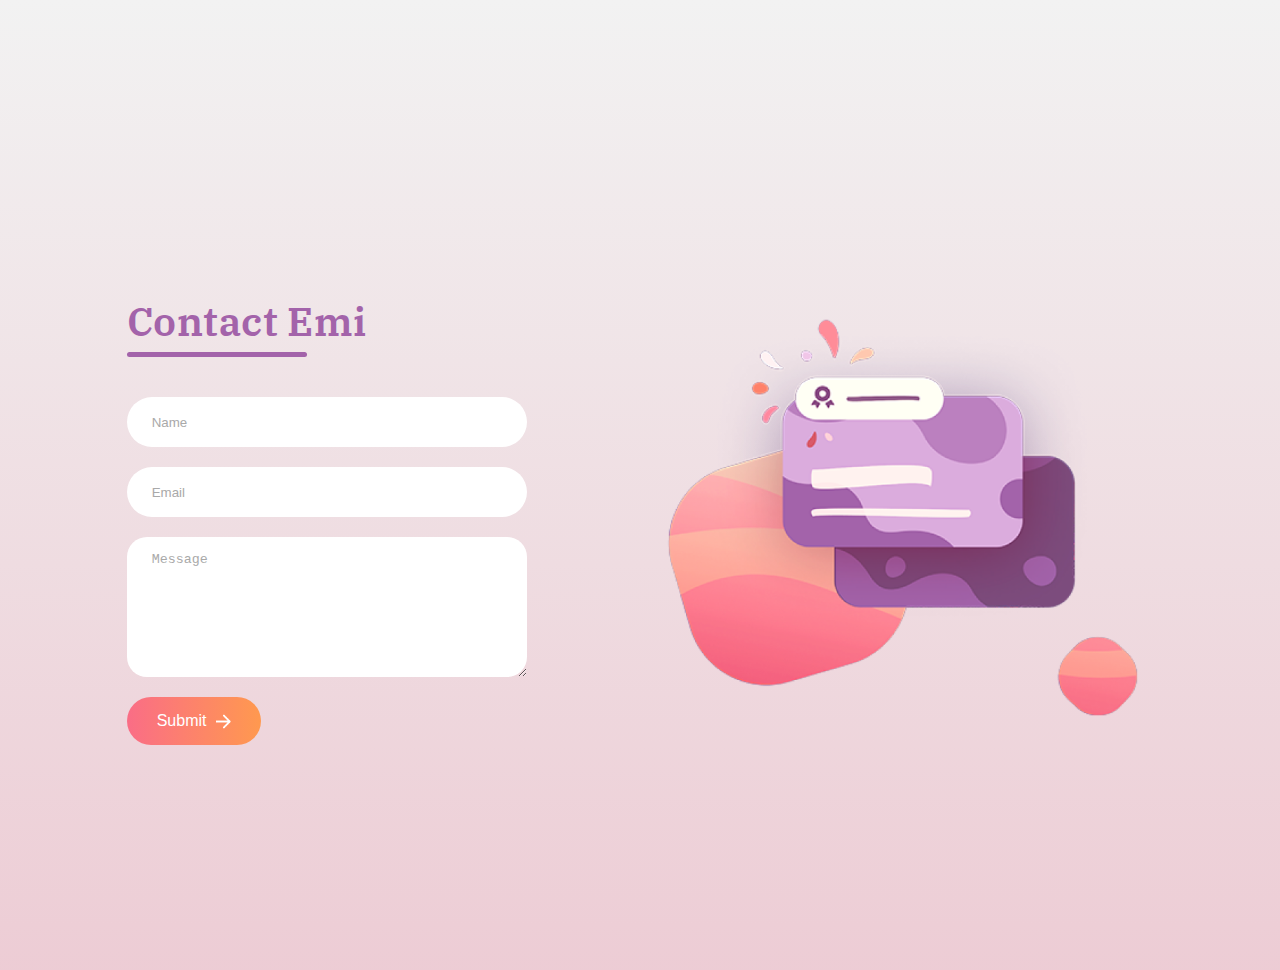
<file: form-emi-contact.html>
<!DOCTYPE html>
<html lang="en">
<head>
    <meta charset="UTF-8">
    <meta name="viewport" content="width=device-width, initial-scale=1.0">
    <title>Contact Form | Emi</title>
    <link rel="stylesheet" href="style.css">
    <link rel="icon" href="images/chocolat/favicon.png" type="image/png">
</head>
<body>
    <style>
        
*
{
    padding: 0;
    margin: 0;
    box-sizing: border-box;
}
body
{
    font-family: 'Outfit';
    background: linear-gradient(#f2f2f2, #e3b1bea6);
}
.contact-container
{
    height: 100vh;
    display: flex;
    align-items: center;
    justify-content: space-evenly;
}
.contact-left
{
    display: flex;
    flex-direction: column;
    align-items: start;
    gap: 20px;
}
.contact-left-title h2
{
    font-weight: 600;
    color: #a363aa;
    font-size: 40px;
    margin-bottom: 5px;
}
.contact-left-title hr
{
    border: none;
    width: 180px;
    height: 5px;
    background-color: #a363aa;
    border-radius: 10px;
    margin-bottom: 20px;
}
.contact-inputs
{
    width: 400px;
    height: 50px;
    border: none;
    outline: none;
    padding-left: 25px;
    font-weight: 500;
    color: #666;
    border-radius: 50px;
}
.contact-left textarea
{
    height: 140px;
    padding-top: 15px;
    border-radius: 20px;
}
.contact-inputs:focus
{
    border: 2px solid #ff994f;
}
.contact-inputs::placeholder
{
    color: #a9a9a9;
}
.contact-left button
{
    display: flex;
    align-items: center;
    padding: 15px 30px;
    font-size: 16px;
    color: #fff;
    gap: 10px;
    border: none;
    border-radius: 50px;
    background: linear-gradient(270deg,#ff994f, #fa6d86);
    cursor: pointer;
}
.contact-left button img 
{
    height: 15px;
}
.contact-right img
{
    width: 500px;
}
@media(max-width:800px) {
    .contact-inputs
    {
        width: 80vw;
    }
    .contact-right
    {
        display: none;
    }
}
    </style>
    <div class="contact-container">
        <form action="https://api.web3forms.com/submit" method="POST" class="contact-left">
            <div class="contact-left-title">
                <h2> Contact Emi</h2>
                <hr>
            </div>
            <input type="hidden" name="access_key" value="42643eac-2289-49bf-80c2-5e2c61242d93">
            <input type="text" name="name" placeholder="Name" class="contact-inputs" required>
            <input type="email" name="email" placeholder="Email" class="contact-inputs" required>
            <textarea name="message" placeholder="Message" class="contact-inputs" required></textarea>
            <button type="submit">Submit<img src="images/chocolat/form_assets/arrow_icon.png" alt=""></button>
        </form>
        <div class="contact-right">
            <img src="images/chocolat/form_assets/right_img.png" alt="">
        </div>
    </div>
    
</body>
</html>
</file>
<file: style.css>
@import url('https://fonts.googleapis.com/css2?family=Poppins:wght@400;600&display=swap');
@import url('https://fonts.googleapis.com/css2?family=IBM+Plex+Serif:wght@400;600;700&display=swap');
:root {
    /* widths for rows and containers
     */
    --header-height       : 160px;
    --header-height-min   : 80px;
}
/* on mobile devices below 600px
 */
@media screen and (max-width: 600px) {
    :root {
        --header-height : 100px;
        --header-height-min   : 80px;
    }
    .number-circle {
    width: 2rem;
  }
}
/* Theme Colors */
:root {
    --accent-color       : var(--bs-primary);
    --dark-color         : #222222;
    --light-dark-color   : #727272;
    --light-color        : #fff;
    --grey-color         : #dbdbdb;
    --light-grey-color   : #fafafa;
    --primary-color      : #6995B1;
    --light-primary-color   : #eef1f3;
}

/* Fonts */
:root {
  --body-font:'Poppins', sans-serif;
  --heading-font: 'IBM Plex Serif', serif;
}

body {
  --bs-link-color: #333;
  --bs-link-hover-color:#333;

  --bs-link-color-rgb: 40,40,40;
  --bs-link-hover-color-rgb: 0,0,0;

  --bs-light-rgb: 248, 248, 248;

  --bs-font-sans-serif: var(--body-font);
  --bs-body-font-family: var(--body-font);
  --bs-body-font-size: 1rem;
  --bs-body-font-weight: 400;
  --bs-body-line-height: 2;
  --bs-body-color: #2C2C2C;
  
  --bs-secondary: #d9b683;
  --bs-secondary-rgb: 217, 182, 131;

  --bs-primary: #916c5b;
  --bs-primary-rgb: 145, 108, 91;
  --swiper-pagination-color: #2853e1;

  padding-top: 70px; /*untuk navbar*/
}
.btn-primary {
  --bs-btn-color: #fff;
  --bs-btn-bg: var(--bs-primary);
  --bs-btn-border-color: transparent;
  --bs-btn-hover-color: #fff;
  --bs-btn-hover-bg: #f7a422;
  --bs-btn-hover-border-color: transparent;
  --bs-btn-focus-shadow-rgb: 49,132,253;
  --bs-btn-active-color: #fff;
  --bs-btn-active-bg: var(--bs-primary);
  --bs-btn-active-border-color: transparent;
  --bs-btn-active-shadow: inset 0 3px 5px rgba(0, 0, 0, 0.125);
  --bs-btn-disabled-color: #fff;
  --bs-btn-disabled-bg: #d3d7dd;
  --bs-btn-disabled-border-color: transparent;
}
.btn-outline-primary {
  --bs-btn-color: var(--bs-primary);
  --bs-btn-border-color: var(--bs-primary);
  --bs-btn-hover-color: #fff;
  --bs-btn-hover-bg: #ffc107;
  --bs-btn-hover-border-color: #ffc107;
  --bs-btn-focus-shadow-rgb: 13,110,253;
  --bs-btn-active-color: #fff;
  --bs-btn-active-bg: #ffc107;
  --bs-btn-active-border-color: #ffc107;
  --bs-btn-active-shadow: inset 0 3px 5px rgba(0, 0, 0, 0.125);
  --bs-btn-disabled-color: #fff3cd;
  --bs-btn-disabled-bg: transparent;
  --bs-btn-disabled-border-color: #fff3cd;
  --bs-gradient: none;
}
.btn-outline-light {
  --bs-btn-color: #747474;
  --bs-btn-border-color: #EFEFEF;
  --bs-btn-hover-color: #000;
  --bs-btn-hover-bg: #EFEFEF;
  --bs-btn-hover-border-color: #EFEFEF;
  --bs-btn-focus-shadow-rgb: 248,249,250;
  --bs-btn-active-color: #000;
  --bs-btn-active-bg: #EFEFEF;
  --bs-btn-active-border-color: #EFEFEF;
  --bs-btn-active-shadow: inset 0 3px 5px rgba(0, 0, 0, 0.125);
  --bs-btn-disabled-color: #EFEFEF;
  --bs-btn-disabled-bg: transparent;
  --bs-btn-disabled-border-color: #EFEFEF;
  --bs-gradient: none;
}
.btn-warning {
  --bs-btn-color: #747474;
  --bs-btn-bg: #FCF7EB;
  --bs-btn-border-color: #FCF7EB;
  --bs-btn-hover-color: #747474;
  --bs-btn-hover-bg: #FFECBE;
  --bs-btn-hover-border-color: #FFECBE;
  --bs-btn-focus-shadow-rgb: 217,164,6;
  --bs-btn-active-color: #000;
  --bs-btn-active-bg: #FFECBE;
  --bs-btn-active-border-color: #FFECBE;
  --bs-btn-active-shadow: inset 0 3px 5px rgba(0, 0, 0, 0.125);
  --bs-btn-disabled-color: #000;
  --bs-btn-disabled-bg: #FCF7EB;
  --bs-btn-disabled-border-color: #FCF7EB;
}
.btn-success {
  --bs-btn-color: #222;
  --bs-btn-bg: #EEF5E4;
  --bs-btn-border-color: #EEF5E4;
  --bs-btn-hover-color: #222;
  --bs-btn-hover-bg: #9de3c2;
  --bs-btn-hover-border-color: #9de3c2;
  --bs-btn-focus-shadow-rgb: 60,153,110;
  --bs-btn-active-color: #222;
  --bs-btn-active-bg: #9de3c2;
  --bs-btn-active-border-color: #9de3c2;
  --bs-btn-active-shadow: inset 0 3px 5px rgba(0, 0, 0, 0.125);
  --bs-btn-disabled-color: #222;
  --bs-btn-disabled-bg: #EEF5E4;
  --bs-btn-disabled-border-color: #EEF5E4;
}
.btn-danger {
  --bs-btn-color: #222;
  --bs-btn-bg: #FFEADA;
  --bs-btn-border-color: #FFEADA;
  --bs-btn-hover-color: #222;
  --bs-btn-hover-bg: #ecc9af;
  --bs-btn-hover-border-color: #ecc9af;
  --bs-btn-focus-shadow-rgb: 60,153,110;
  --bs-btn-active-color: #222;
  --bs-btn-active-bg: #ecc9af;
  --bs-btn-active-border-color: #ecc9af;
  --bs-btn-active-shadow: inset 0 3px 5px rgba(0, 0, 0, 0.125);
  --bs-btn-disabled-color: #222;
  --bs-btn-disabled-bg: #FFEADA;
  --bs-btn-disabled-border-color: #FFEADA;
}
body {
  letter-spacing: 0.03em;
}
h1,h2,h3,h4,h5,h6 {
  font-family: var(--heading-font);
  color: var(--dark-color);
  font-weight: 700;
}
.display-1,
.display-2,
.display-3,
.display-4,
.display-5,
.display-6 {
  font-weight: 700;
}
.breadcrumb.text-white {
  --bs-breadcrumb-divider-color: #fff;
  --bs-breadcrumb-item-active-color: var(--bs-primary);
}
.dropdown-menu {
  --bs-dropdown-link-hover-bg: var(--bs-primary);
  --bs-dropdown-link-active-bg: var(--bs-primary);
}
.nav-pills .nav-link {
  --bs-nav-pills-link-active-color: #111;
  --bs-nav-pills-link-active-bg: #f1f1f1;
}
.navbar {
  --bs-navbar-padding-x: 0.5rem;
  --bs-navbar-padding-y: 0;
  --bs-navbar-color: #111;
}
.container, .container-fluid, .container-lg, .container-md, .container-sm, .container-xl, .container-xxl {
  --bs-gutter-x: 3rem;
}
.pagination {
  --bs-pagination-active-bg: #a07b6d;
  --bs-pagination-active-border-color: #a07b6d;
}
/*----------------------------------------------*/
/* 6. SITE STRUCTURE */
/*----------------------------------------------*/
/* 6.1 Header
--------------------------------------------------------------*/
/* Preloader */
.preloader-wrapper {
  width: 100%;
  height: 100vh;
  margin: 0 auto;
  position: fixed;
  top: 0;
  left: 0;
  z-index: 111;
  background: #fff;
}

.preloader-wrapper .preloader {
  margin: 20% auto 0;
  transform: translateZ(0);
}

.preloader:before,
.preloader:after {
  content: '';
  position: absolute;
  top: 0;
}

.preloader:before,
.preloader:after,
.preloader {
  border-radius: 50%;
  width: 2em;
  height: 2em;
  animation: animation 1.2s infinite ease-in-out;
}

.preloader {
  animation-delay: -0.16s;
}

.preloader:before {
  left: -3.5em;
  animation-delay: -0.32s;
}

.preloader:after {
  left: 3.5em;
}

@keyframes animation {
  0%,
  80%,
  100% {
    box-shadow: 0 2em 0 -1em var(--accent-color);
  }
  40% {
    box-shadow: 0 2em 0 0 var(--accent-color);
  }
}

/* *** Start editing below this line *** */
.container-fluid {
  max-width: 1600px;
}
.banner-blocks {
  display: grid;
  grid-template-columns: repeat(12, 1fr);
  grid-template-rows: repeat(2, 1fr);
  grid-gap: 2rem;
}
.block-1 { grid-area: 1 / 1 / 3 / 8; }
.block-2 { grid-area: 1 / 8 / 2 / 13; }
.block-3 { grid-area: 2 / 8 / 3 / 13; }

@media screen and (max-width:1140px) {
  .banner-blocks {
    grid-template-columns: 1fr;
    grid-template-rows: repeat(4, 1fr);
  }
  .block-1 { grid-area: 1 / 1 / 3 / 2; }
  .block-2 { grid-area: 3 / 1 / 4 / 2; }
  .block-3 { grid-area: 4 / 1 / 5 / 2; }
  
}

/* banner ad */
.banner-ad {
  position: relative;
  overflow: hidden;
}
.banner-ad.blue {
  background: #e6f3fb;
}
.banner-ad .swiper-pagination {
  bottom: 40px;
  left: 0;
  right: 0;
}
.banner-ad .swiper-pagination .swiper-pagination-bullet {
  width: 16px;
  height: 16px;
  margin: 4px;
  background: #FFF;
  opacity: 1;
  transition: background 0.3s ease-out;
}
.banner-ad .swiper-pagination .swiper-pagination-bullet.swiper-pagination-bullet-active{
  background: var(--bs-primary);
}
.banner-ad .swiper-slide {
  min-height: 630px;
  display: flex;
}
.banner-ad .banner-content .sale {
  position: relative;
  display: inline-block;
}
.banner-ad .banner-content .sale:before {
  content: '';
  width: 80px;
  border-bottom: 1px solid #111;
  position: absolute;
  bottom: 6px;
}
.banner-ad .banner-content .sale:after {
  content: 'SALE';
  font-family: var(--body-font);
  position: absolute;
  font-size: 11px;
  line-height: 15px;
  letter-spacing: 0.3em;
  text-transform: uppercase;
  color: #252525;
  bottom: 0;
  right: 0;
}
.banner-ad .banner-content .banner-title {
  letter-spacing: 0.02em;
  font-size: 33px;
}
.banner-ad.large .banner-content .categories {
  color: var(--accent-color);
}
.banner-ad.large .banner-content .banner-title {
  font-size: 54px;
}

/* Swiper carousel */
.swiper-prev,
.swiper-next {
  width: 38px;
  height: 38px;
  line-height: 38px;
  background: #F1F1F1;
  color: #222222;
  padding: 0;
  text-align: center;
  border-radius: 10px;
  --bs-btn-border-color: transparent;
  --bs-btn-active-bg: #ec9b22;
  --bs-btn-active-border-color: transparent;
  --bs-btn-hover-bg: var(--bs-primary);
  --bs-btn-hover-border-color: transparent;
  --bs-btn-disabled-color: #ccc;
  --bs-btn-disabled-bg: #eaeaea;
  --bs-btn-disabled-border-color: #eaeaea
}
.swiper-prev:hover,
.swiper-next:hover {
  background: var(--bs-primary);
}
.btn-link {
  margin-right: 30px;
  font-weight: 600;
  font-size: 16px;
  line-height: 22px;
  text-align: right;
  text-transform: capitalize;
  color: var(--bs-dark);
}
/* category carousel */
.category-carousel .category-item {
  background: #FFFFFF;
  border: 1px solid #FBFBFB;
  box-shadow: 0px 5px 22px rgba(0, 0, 0, 0.04);
  border-radius: 16px;
  text-align: center;
  padding: 60px 20px;
  margin: 20px 0;
  transition: box-shadow 0.3s ease-out, transform 0.3s ease-out;
}
.category-carousel .category-item:hover {
  transform: translate3d(0,-10px,0);
  box-shadow: 0px 21px 44px rgba(0, 0, 0, 0.08);
}
.category-carousel .category-item .category-title {
  font-weight: 600;
  font-size: 20px;
  line-height: 27px;
  letter-spacing: 0.02em;
  text-transform: capitalize;
  color: #222222;
  margin-top: 20px;
}

/* brand carousel */
.brand-carousel .brand-item {
  background: #FFFFFF;
  border: 1px solid #FBFBFB;
  box-shadow: 0px 5px 22px rgba(0, 0, 0, 0.04);
  border-radius: 16px;
  padding: 16px;
}
.brand-carousel .brand-item img {
  width: 100%;
  border-radius: 12px;
}
.brand-carousel .brand-item .brand-details {
  margin-left: 15px;
}
.brand-carousel .brand-item .brand-title {
  margin: 0;
}

/* product tabs */
.product-tabs .nav-tabs {
  justify-content: flex-end;
  border: none;
  
  --bs-nav-link-hover-color: #111;
  --bs-nav-link-color: #555;
  --bs-nav-tabs-link-border-color: #fff;
  --bs-nav-tabs-link-hover-border-color: transparent;
  --bs-nav-tabs-link-active-border-color: #fff;
}
.product-tabs .nav-tabs .nav-link.active, 
.product-tabs .nav-tabs .nav-item.show .nav-link {
  /* border: none; */
  border-bottom: 3px solid var(--accent-color);
}

/* product-grid */
/* .product-grid {
  gap: 25px;
} */
.product-item {
  position: relative;
  padding: 16px;
  background: #FFFFFF;
  border: 1px solid #FBFBFB;
  box-shadow: 0px 5px 22px rgba(0, 0, 0, 0.04);
  margin-bottom: 30px;
  transition: box-shadow 0.3s ease-out;
}
.product-item:hover {
  box-shadow: 0px 21px 44px rgba(0, 0, 0, 0.08);
}
/* .product-item h3 {
  display: block;
  width: 100%;
  font-weight: 600;
  font-size: 18px;
  line-height: 25px;
  text-transform: capitalize;
  color: #333333;
  margin: 0;
} */
.product-item figure {
  background: #F9F9F9;
  border-radius: 12px;
  text-align: center;
}
.product-item figure img {
  max-height: 210px;
  height: auto;
}
.product-item .price {
  display: block;
  width: 100%;
  font-weight: 600;
  font-size: 22px;
  line-height: 30px;
  text-transform: capitalize;
  color: #222222;
}
.product-item .product-qty {
  width: 85px;
}
.product-item .btn-link {
  text-decoration: none;
}
.product-item #quantity {
  height: auto;
  width: 28px;
  text-align: center;
  border: none;
  margin: 0;
  padding: 0;
}
.product-item .btn-number {
  width: 26px;
  height: 26px;
  line-height: 1;
  text-align: center;
  background: #FFFFFF;
  border: 1px solid #E2E2E2;
  border-radius: 6px;
  color: #222;
  padding: 0;
}

/* cart */
.cart .product-qty {
  min-width: 130px;
}

/* floating image */
.image-float {
  margin-top: -140px;
  margin-bottom: -140px;
}
@media screen and (max-width:991px) {
  .image-float {
    margin: 0;
  }
}
 /* post item */
.post-item .post-meta {
  font-size: 0.8rem;
  line-height: 1;
}
.post-item .post-meta svg {
  margin-right: 5px;
}

@media screen and (max-width: 991px) {
  /* offcanvas menu */
  .offcanvas-body .nav-item {
    font-weight: 700;
    border-bottom: 1px solid #d1d1d1;
  }
  .offcanvas-body .filter-categories {
    width: 100%;
    margin-bottom: 20px !important;
    border: 1px solid #d1d1d1 !important;
    padding: 14px;
    border-radius: 8px;
  }
  /* dropdown-menu */
  .dropdown-menu {
    padding: 0;
    border: none;
    line-height: 1.4;
    font-size: 0.9em;
  }
  .dropdown-menu a {
    padding-left: 0;
  }
  .dropdown-toggle::after {
    position: absolute;
    right: 0;
    top: 21px;
  }
}

/* single product */
/* product-thumbnail-slider */
.product-thumbnail-slider {
  height: 740px;
}
@media screen and (max-width:992px) {
  .product-thumbnail-slider {
    margin-top: 20px;
    height: auto;
  }
}
@media screen and (min-width:992px) {
  .product-thumbnail-slider {
    height: 520px;
  }
}
@media screen and (min-width:1200px) {
  .product-thumbnail-slider {
    height: 740px;
  }
}

/* display xl */
.display-xl {
  font-size: 11rem;
  line-height: 1em;
  letter-spacing: -0.05em;
  color: #fff;
}

/* slideshow */
.slideshow {
  overflow: hidden;
}

.slideshow .pagination-wrapper {
  width: 100%;
  bottom: 25vh;
  left: 0;
  z-index: 10;
}

.swiper-pagination-bullet {
  transition: transform 0.3s ease-out;
}

.swiper-pagination-bullet.swiper-pagination-bullet-active {
  transform: scale(1.6);
}

.slideshow .swiper-slide {
  background-position: center;
  background-origin: padding-box;
  background-repeat: no-repeat;
  background-size: cover;
  transition: background-size 1s ease-in-out;
}

/* fade in */
.slideshow.fade-in .swiper-slide .banner-content {
  opacity: 0;
  transition: opacity 0.3s var(--custom-easing);
  transition-delay: 600ms;
}

.slideshow.fade-in .swiper-slide.swiper-slide-active .banner-content {
  opacity: 1;
}

/* slide in */
.slide-in .swiper-slide .banner-content h2,
.slide-in .swiper-slide .banner-content p,
.slide-in .swiper-slide .banner-content .btn {
  opacity: 0;
  transform: translate3d(0, 50px, 0);
  transition: opacity 0.6s var(--custom-easing), transform 0.6s var(--custom-easing);
}

.slide-in .swiper-slide .banner-content h2 {
  transition-delay: 600ms;
}

.slide-in .swiper-slide .banner-content p {
  transition-delay: 800ms;
}

.slide-in .swiper-slide .banner-content .btn {
  transition-delay: 1000ms;
}

.slide-in .swiper-slide.swiper-slide-active .banner-content h2,
.slide-in .swiper-slide.swiper-slide-active .banner-content p,
.slide-in .swiper-slide.swiper-slide-active .banner-content .btn {
  opacity: 1;
  transform: translate3d(0, 0, 0);
}

/* swiper slide-clip */
.slide-clip .swiper-slide .image-holder img {
  transform: scale(1.2);
  transition: transform 1s ease-in-out;
}

.slide-clip .swiper-slide.swiper-slide-active .image-holder img {
  transform: scale(1);
}

.slide-clip .swiper-slide .image-holder {
  clip-path: inset(100% 0 0 0);
  display: block;
}

.slide-clip .swiper-slide.swiper-slide-active .image-holder {
  animation: 1s slide-clip forwards;
}

.slide-clip .swiper-slide.swiper-slide-prev .image-holder,
.slide-clip .swiper-slide.swiper-slide-next .image-holder {
  animation: 1s slide-down;
}

@keyframes slide-clip {
  0% {
    clip-path: inset(100% 0 0 0);
  }

  100% {
    clip-path: inset(0 0 0 0);
  }
}

@keyframes slide-down {
  0% {
    clip-path: inset(0 0 0 0);
  }

  100% {
    clip-path: inset(100% 0 0 0);
  }
}


/* swipe animation */
.swipe-up {
  clip-path: inset(0 0 100% 0);
  display: block;
}

.aos-animate .swipe-up {
  animation: 1s swipe-up forwards;
}

/*.down-leave-active { animation: 1s down-leave; }*/
@keyframes swipe-up {
  0% {
    clip-path: inset(0 0 100% 0);
  }

  100% {
    clip-path: inset(0);
  }
}

/* polygon */
.polygon {
  clip-path: polygon(0 0, 100% 0, 100% 20%, 100% 100%, 80% 100%, 20% 100%, 0 100%, 0% 20%);
}

.aos-animate .polygon {
  animation: 1s polygon forwards;
}

@keyframes polygon {
  0% {
    clip-path: polygon(0 0, 100% 0, 100% 20%, 100% 100%, 80% 100%, 20% 100%, 0 100%, 0% 20%);
  }

  100% {
    clip-path: polygon(20% 0%, 80% 0%, 100% 20%, 100% 80%, 80% 100%, 20% 100%, 0% 80%, 0% 20%);
  }
}

/* open-up */
.open-up {
  clip-path: inset(48% 34% 36% 35%);
}

.aos-animate.open-up {
  animation: 1s open-up forwards;
}

@keyframes open-up {
  0% {
    clip-path: inset(48% 34% 36% 35%);
  }

  100% {
    clip-path: inset(0% 0% 0% 0%);
  }
}

/*@keyframes down-leave {
  0% { clip-path: inset(0); }
  100% { clip-path: inset(100% 0 0 0); }
}*/
.swipe-up {
  --delay: 0.05s;
}

.swipe-up {
  animation-delay: 1s;
  /* animation-delay: data(swipe-delay); */
}

/* Text Effects */
.txt-fx {
  overflow: hidden;
  line-height: 1;
}
.txt-fx.zoom {
  overflow: visible;
}

.txt-fx .word {
  overflow: hidden;
  transform-origin: 0 100%;
  display: inline-block;
  line-height: 1em;
}
.txt-fx .letter {
  transform-origin: 0 100%;
  display: inline-block;
  line-height: 1.2em;
}

.txt-fx {
  --delay: 50ms;
  --easing: ease-out;
}

/* fade right */
.txt-fx.fade-right .letter {
  transform: translate3d(-50px, 0, 0);
  opacity: 0;
  transition: transform 0.6s var(--easing), opacity 0.6s var(--easing);
}

.aos-animate .txt-fx.fade-right .letter {
  transform: translate3d(0, 0, 0);
  opacity: 1;
}

/* slide up */
.txt-fx.slide-up .letter {
  transform: translate3d(0, 1.2em, 0);
  transition: transform 0.9s var(--easing);
}

.swiper-slide-active .txt-fx.slide-up .letter,
.aos-animate .txt-fx.slide-up .letter {
  transform: translate3d(0, 0, 0);
}

/* domino */
.txt-fx.domino .letter {
  transform-origin: 50% 0;
  transform: rotateY(90deg);
  transition: transform 0.9s var(--easing);
}

.swiper-slide-active .txt-fx.domino .letter,
.aos-animate .txt-fx.domino .letter {
  transform: rotateY(0);
}

/* zoom */
.txt-fx.zoom .letter {
  transform-origin: 50% 0;
  transform: scale(3);
  transition: transform 0.9s var(--easing);
}

.swiper-slide-active .txt-fx.zoom .letter,
.aos-animate .txt-fx.zoom .letter {
  transform: scale(1);
}


/* ======================tambahan bg angka bulat */
  .number-circle {
    width: 2.5rem;
    height: 2.5rem;
    aspect-ratio: 1/1;
    border-radius: 50%;
    border: 2px solid #000;
    font-size: 1rem;
  }
/* ======================tambahan pda tulisan gerak logo */
  .marquee-container {
      position: relative;
      width: 100%;
      height: 50px;
      overflow: hidden;
      background: white;
      display: flex;
      align-items: center;
    }

    .scroll-text {
      position: absolute;
      white-space: nowrap;
      color: #222121;
      font-weight: bold;
    }

    /* =============================== tambahan untuk merubah warna teks di menu */
    /* Style dasar ikon */
.icon-link {
  color: #000; /* Hitam awal */
  font-size: 1.5rem;
  transition: color 0.3s ease;
  text-decoration: none;
}

/* Warna saat hover */
.icon-link:hover {
  color: #ffc107; 
}

/* Style untu menu gerak */
.nav-link.active {
  color: #ffc107 !important; /* Bootstrap warning */
}


    /* Logo kaset berputar ============================= */
    .kaset-logo {
  position: fixed;
  bottom: 20px;
  right: 20px;
  font-size: 50px;
  color: #333;
  animation: spin 4s linear infinite;
  z-index: 9999;
  cursor: pointer; /* Tangan pointer */
}

@keyframes spin {
  0% { transform: rotate(0deg); }
  100% { transform: rotate(360deg); }
}

@media (max-width: 768px) {
  .kaset-logo { font-size: 35px; }
}

@media (max-width: 480px) {
  .kaset-logo { font-size: 25px; }
}

/* Load Web */
@import url("https://fonts.googleapis.com/css?family=Fredoka+One");

.store-container {
  line-height:0;
  margin: 50px auto;
  width: 50%;
}
.stroke {
  stroke: #0170bb;
  stroke-width: 5;
  stroke-linejoin: round;
  stroke-miterlimit: 10;
}
.round-end {
  stroke-linecap: round;
}
#store {
  animation: fadeIn 0.8s ease-in;
}
.border-animation {
  background-color: white;
  border-radius: 10px;
  position: relative;
}
.border-animation:after {
  content: "";
  background: linear-gradient(45deg, #ccc 48.9%, #0170bb 49%);
  background-size: 300% 300%;
  border-radius: 10px;
  position: absolute;
  top: -5px;
  left: -5px;
  height: calc(100% + 10px);
  width: calc(100% + 10px);
  z-index: -1;
  animation: borderGradient 8s linear both infinite;
}
@keyframes borderGradient {
  0%,
  100% {
    background-position: 0% 100%;
  }
  50% {
    background-position: 100% 0%;
  }
}
@keyframes fadeIn {
  to {
    opacity: 1;
  }
}
#browser {
  transform: translateY(-100%);
  -webkit-animation: moveDown 1.5s cubic-bezier(0.77, -0.5, 0.3, 1.5) forwards;
  animation: moveDown 1.5s cubic-bezier(0.77, -0.5, 0.3, 1.5) forwards;
}
@keyframes moveDown {
  from {
    transform: translate(0, -100%);
  }
  to {
    transform: translate(0, 0);
  }
}
#toldo {
  animation: fadeIn 1s 1.4s ease-in forwards;
}
.grass {
  animation: fadeIn 0.5s 1.6s ease-in forwards;
}
#window {
  animation: fadeIn 0.5s 1.8s ease-in forwards;
}
#door {
  animation: fadeIn 0.5s 2s ease-in forwards;
}
#sign {
  transform-origin: 837px 597px;
  animation: pendulum 1.5s 2s ease-in-out alternate;
}
.trees {
  animation: fadeIn 0.5s 2.2s ease-in forwards;
}
#toldo,
.grass,
#window,
#door,
.trees,
.cat,
.cat-shadow,
.box,
.parachute,
.tshirt,
.cap,
.ball,
#text,
#button,
.sky-circle,
.sky-circle2,
.sky-circle3 {
  opacity: 0;
}
@keyframes pendulum {
  20% {
    transform: rotate(60deg);
  }
  40% {
    transform: rotate(-40deg);
  }
  60% {
    transform: rotate(20deg);
  }
  80% {
    transform: rotate(-5deg);
  }
}
.cat {
  transform-origin: 1145px 620px;
}
.cat-shadow {
  transform-origin: 1115px 625px;
}
#store:hover .cat {
  animation: catHi 3s 3s cubic-bezier(0.7, -0.5, 0.3, 1.4);
}
#store:hover .cat-shadow {
  animation: catShadow 4s 2s cubic-bezier(0.7, -0.5, 0.3, 1.4) alternate;
}
@keyframes catHi {
  0%,
  100% {
    opacity: 0;
    transform: scale(0.8);
  }
  10%,
  60% {
    transform: scale(1);
    opacity: 1;
  }
}
@keyframes catShadow {
  0%,
  100% {
    transform: translate(40px, -35px) scale(0.3);
  }
  10%,
  60% {
    opacity: 1;
    transform: translate(-5px, 10px) scale(0.5);
  }
  60% {
    opacity: 0;
  }
}
.box,
.parachute {
  transform-origin: 430px 100px;
  animation: moveBox 14s 4s linear forwards infinite;
}
.parachute {
  animation: parachute 14s 4s linear forwards infinite;
}
@keyframes moveBox {
  0% {
    opacity: 0;
    transform: translate(0, -150px) rotate(20deg);
  }
  15% {
    opacity: 1;
    transform: translate(0, 100px) rotate(-15deg);
  }
  25% {
    transform: translate(0, 250px) rotate(10deg);
  }
  30% {
    transform: translate(0, 350px) rotate(-5deg);
  }
  35% {
    opacity: 1;
    transform: translate(0, 570px) rotate(0deg);
  }
  45%,
  100% {
    opacity: 0;
    transform: translate(0, 570px);
  }
}
@keyframes parachute {
  0% {
    transform: translate(0, -150px) rotate(20deg) scale(0.8);
    opacity: 0;
  }
  15% {
    transform: translate(0, 100px) rotate(-15deg) scale(1);
    opacity: 1;
  }
  25% {
    transform: translate(0, 250px) rotate(10deg);
  }
  30% {
    transform: translate(0, 350px) rotate(-5deg);
  }
  33% {
    transform: translate(0, 460px) rotate(0deg) scale(0.9);
    opacity: 1;
  }
  45%,
  100% {
    transform: translate(0, 480px);
    opacity: 0;
  }
}
.tshirt {
  animation: fadeInOut 42s 10s ease-in forwards infinite;
}
.cap {
  animation: fadeInOut 42s 24s ease-in forwards infinite;
}
.ball {
  animation: fadeInOut 42s 38s ease-in forwards infinite;
}
#text,
#button {
  animation: fadeIn 1s 5s ease-in forwards;
}
@keyframes fadeInOut {
  5%,
  12% {
    opacity: 1;
  }
  20% {
    opacity: 0;
  }
}
.cloud {
  animation: clouds 50s linear backwards infinite;
}
.cloud2 {
  animation: clouds 40s 40s linear backwards infinite;
}
.plane {
  animation: clouds 30s linear backwards infinite;
  will-change: transform;
}
@keyframes clouds {
  from {
    transform: translate(-150%, 0);
  }
  to {
    transform: translate(150%, 0);
  }
}
.sky-circle {
  animation: fadeInOut 10s 5s ease-in infinite;
}
.sky-circle2 {
  animation: fadeInOut 12s 30s ease-in infinite;
}
.sky-circle3 {
  animation: fadeInOut 8s 40s ease-in infinite;
}

/* tambahan load */
/* Loader full-screen, selalu di tengah */
#loader {
  position: fixed;
  top: 0;
  left: 0;
  background: white;
  width: 100vw;
  height: 100vh;
  z-index: 9999;
  display: flex;
  align-items: center;
  justify-content: center;
  transition: opacity 0.5s ease;
}

#loader.fade-out {
  opacity: 0;
  pointer-events: none;
}

/* Kontainer untuk SVG */
.store-container {
  width: 150px;        /* Default desktop */
  max-width: 80vw;     /* Biar tidak melebihi layar HP */
}

.store-container svg {
  width: 100%;
  height: auto;
  display: block;
}

/* Responsive - atur ulang untuk HP */
@media (max-width: 480px) {
  .store-container {
    width: 100px;      /* Lebih kecil di HP */
    max-width: 60vw;   /* Adaptasi layar HP */
  }
}

/* Geser Buket */
</file>
